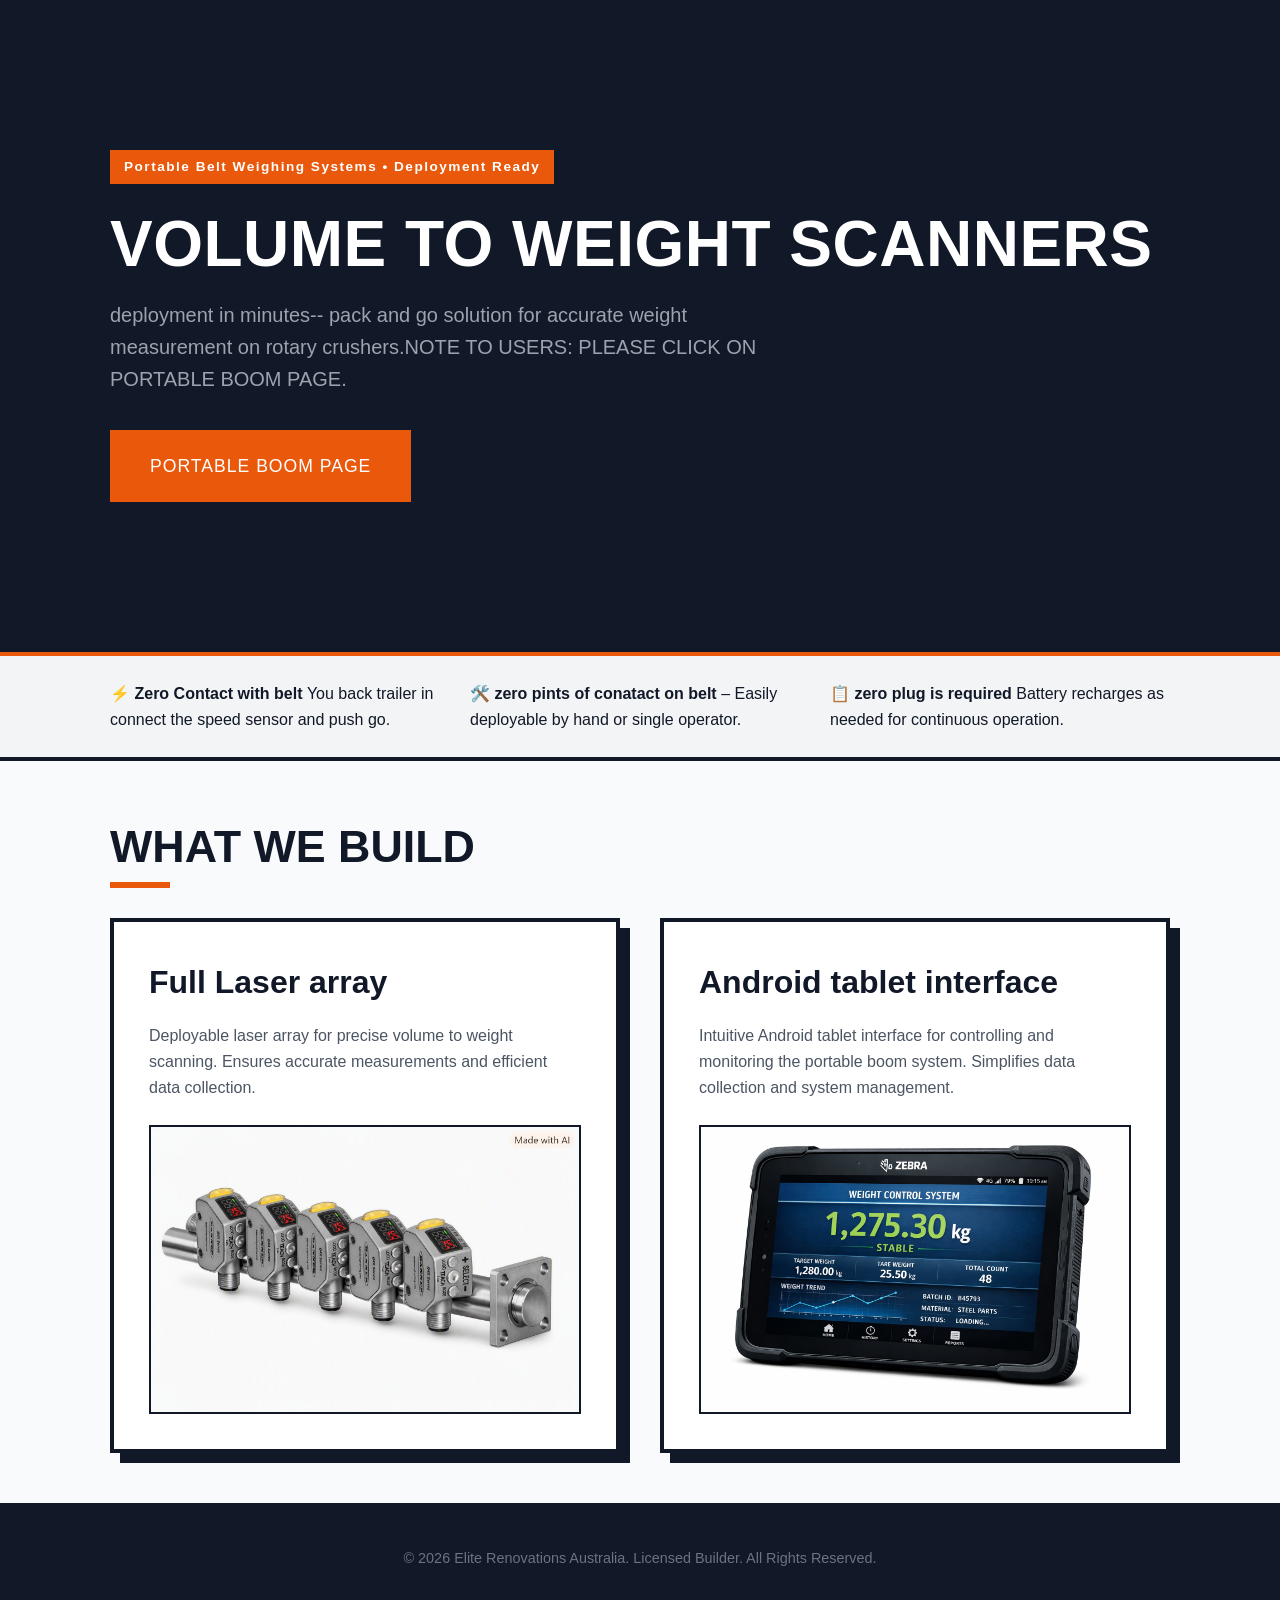
<file: Index.html>
<!DOCTYPE html>
<html lang="en">
<head>
    <meta charset="UTF-8">
    <meta name="viewport" content="width=device-width, initial-scale=1.0">
    <title>portable conveyer weighing sytems</title>
    <link rel="stylesheet" href="Style.css">
</head>
<body>

    <!-- HERO SECTION -->
    <header class="hero">
        <div class="container">
            <span class="badge">Portable Belt Weighing Systems • Deployment Ready</span>
            <h1>VOLUME TO WEIGHT SCANNERS</h1>
            <p>deployment in minutes-- pack and go solution for accurate weight measurement on rotary crushers.NOTE TO USERS: PLEASE CLICK ON PORTABLE BOOM PAGE. </p>
            <a href="showcase.html" class="btn btn-primary">PORTABLE BOOM PAGE</a>
        </div>
    </header>

    <!-- CORE VALUE PROPOSITION -->
    <section class="value-bar">
        <div class="container value-grid">
            <div class="value-item">⚡ <strong>Zero Contact with belt </strong>You back trailer in connect the speed sensor and push go.</div>
            <div class="value-item">🛠️ <strong>zero pints of conatact on belt</strong> – Easily deployable by hand or single operator.</div>
            <div class="value-item">📋 <strong>zero plug is required</strong> Battery recharges as needed for continuous operation.</div>
        </div>
    </section>

    <!-- PROJECTS & SERVICES -->
    <section class="services container">
        <h2>WHAT WE BUILD</h2>
       
        <div class="grid">
            <!-- Service 1 -->
            <div class="card">
                <h3>Full Laser array</h3>
                <p>Deployable laser array for precise volume to weight scanning. Ensures accurate measurements and efficient data collection.</p>
                <img class="card-image" src="sensorarray.png" alt="Full laser sensor array">
            </div>

            <!-- Service 2 -->
            <div class="card">
                <h3>Android tablet interface</h3>
                <p>Intuitive Android tablet interface for controlling and monitoring the portable boom system. Simplifies data collection and system management.</p>
                <img class="card-image" src="tablet.png" alt="Android tablet interface">
            </div>
        </div>
    </section>

    <!-- FOOTER -->
    <footer>
        <p>&copy; 2026 Elite Renovations Australia. Licensed Builder. All Rights Reserved.</p>
    </footer>

</body>
</html>
</file>
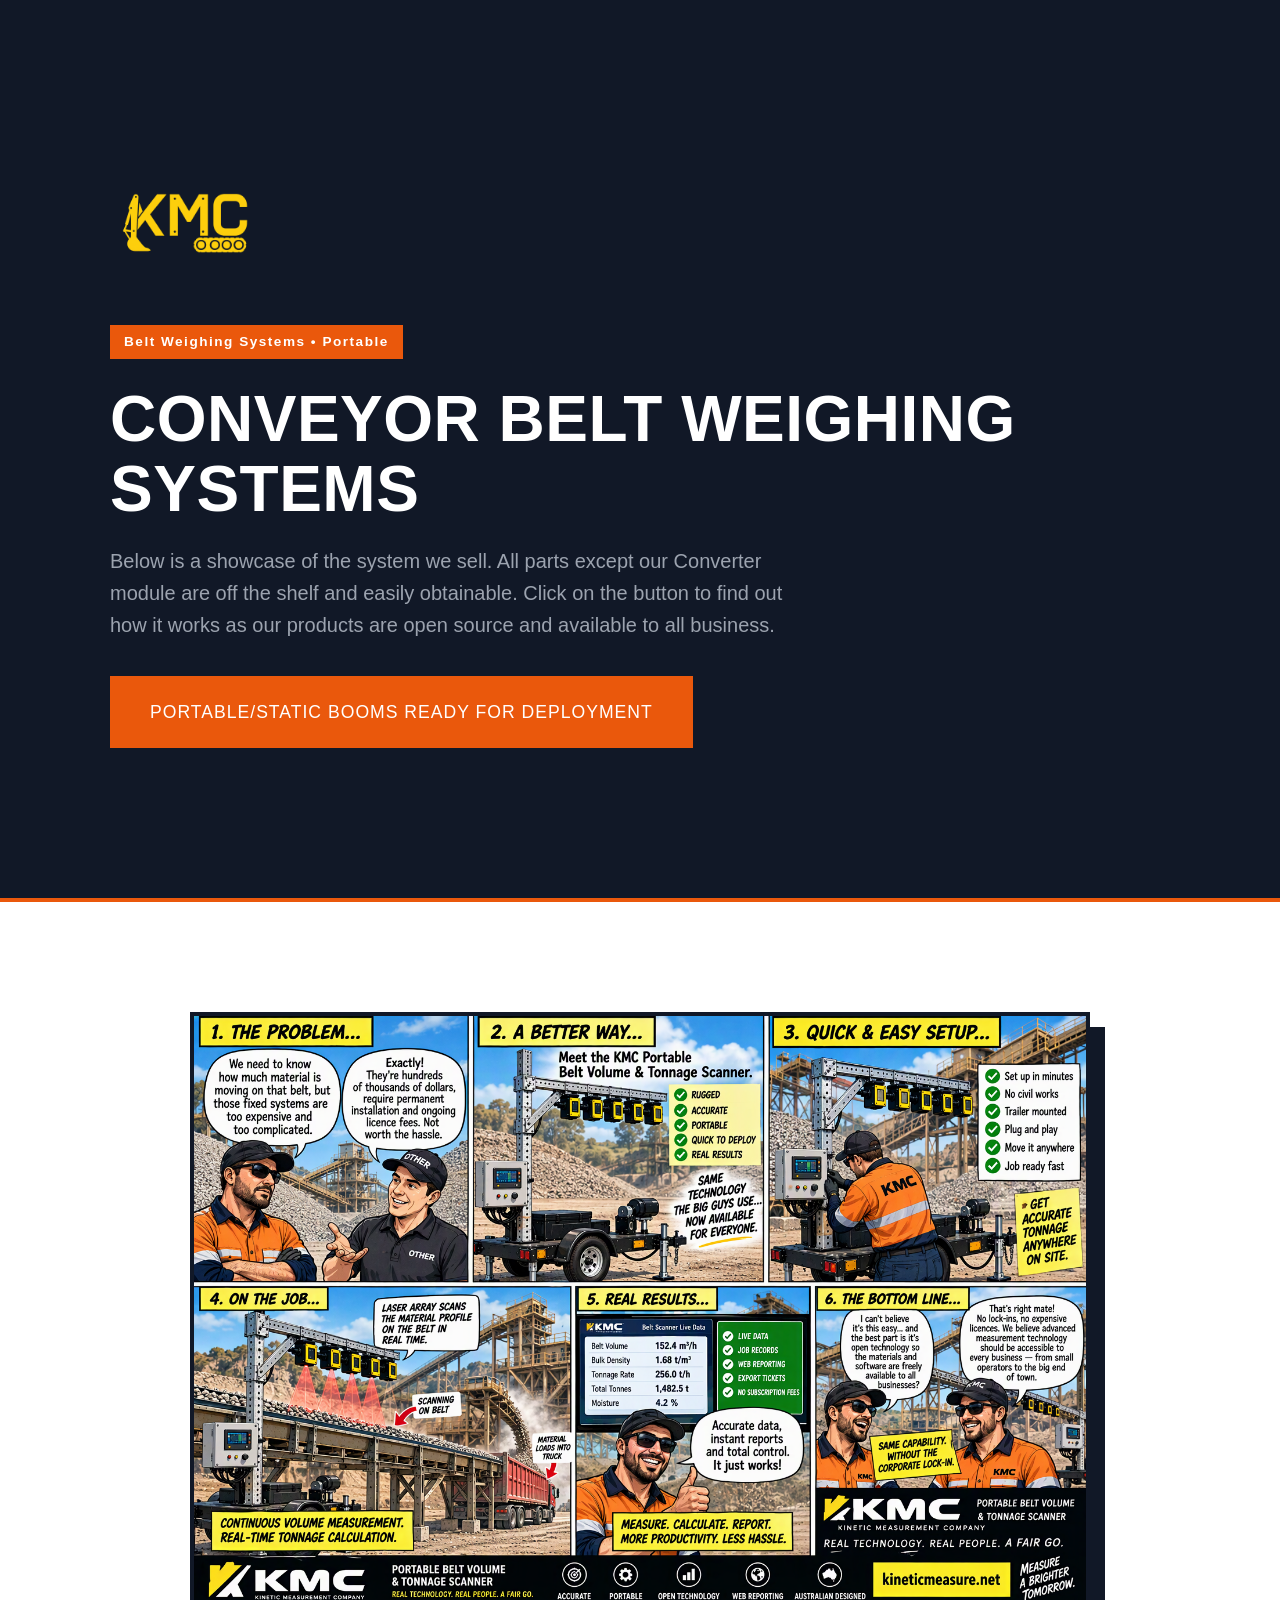
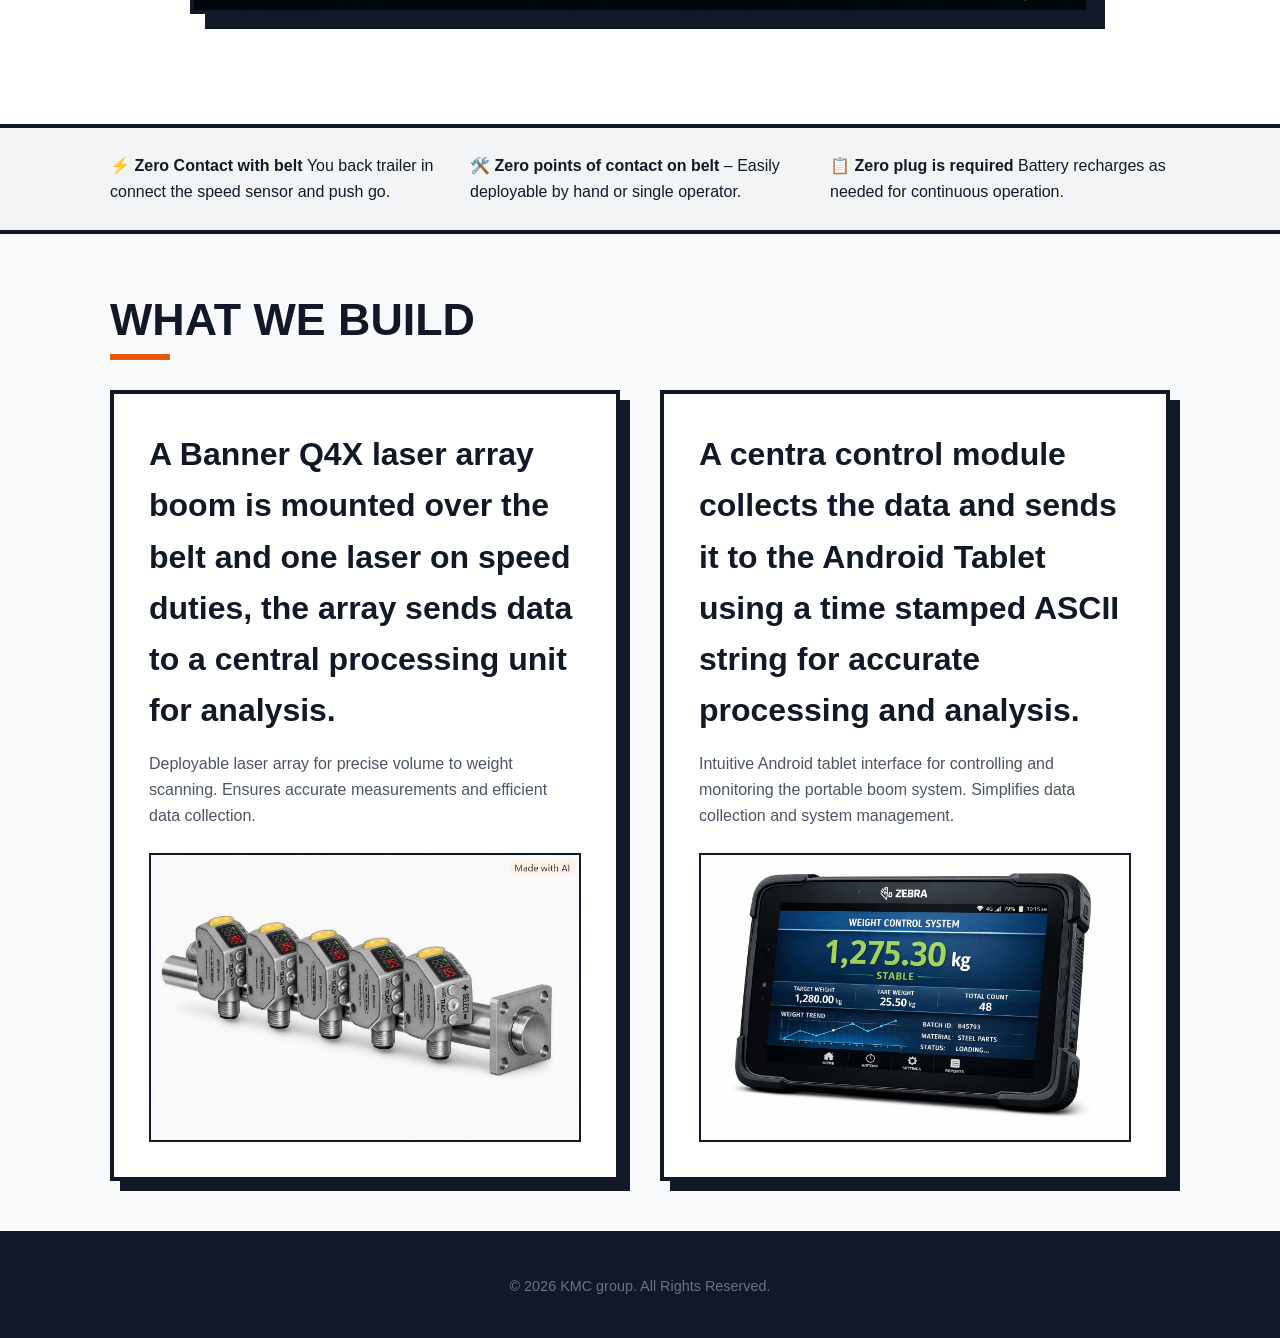
<file: index.html>
<!DOCTYPE html>
<html lang="en">
<head>
    <meta charset="UTF-8">
    <meta name="viewport" content="width=device-width, initial-scale=1.0">
    <meta name="description" content="Portable conveyor belt weighing systems with laser array technology. No belt modifications needed. Easy deployment, zero contact measurement.">
    <title>KMC | Conveyor Belt Weighing Systems</title>
    <link rel="stylesheet" href="Style.css">
</head>
<body>

    <!-- HERO SECTION -->
    <header class="hero">
        <div class="container">
            <img src="kmc-logo.png" alt="KMC Logo" class="logo">
            <span class="badge"> Belt Weighing Systems • Portable</span>
            <h1>CONVEYOR BELT WEIGHING SYSTEMS</h1>
            <p>Below is a showcase of the system we sell. All parts except our Converter module are off the shelf and easily obtainable. Click on the button to find out how it works as our products are open source and available to all business.  </p>
            <a href="showcase.html" class="btn btn-primary">PORTABLE/STATIC BOOMS READY FOR DEPLOYMENT</a>
        </div>
    </header>

    <!-- KMC BELT SHOWCASE -->
    <section class="kmc-showcase">
        <div class="container">
            <img src="KMC belt.png" alt="KMC Belt System" class="kmc-belt-image">
        </div>
    </section>

    <!-- CORE VALUE PROPOSITION -->
    <section class="value-bar">
        <div class="container value-grid">
            <div class="value-item">⚡ <strong>Zero Contact with belt </strong>You back trailer in connect the speed sensor and push go.</div>
            <div class="value-item">🛠️ <strong>Zero points of contact on belt</strong> – Easily deployable by hand or single operator.</div>
            <div class="value-item">📋 <strong>Zero plug is required</strong> Battery recharges as needed for continuous operation.</div>
        </div>
    </section>

    <!-- PROJECTS & SERVICES -->
    <section class="services container">
        <h2>WHAT WE BUILD</h2>
       
        <div class="grid">
            <!-- Service 1 -->
            <div class="card">
                <h3>A Banner Q4X laser array boom is mounted over the belt and one laser on speed duties, the array sends data to a central processing unit for analysis. </h3>
                <p>Deployable laser array for precise volume to weight scanning. Ensures accurate measurements and efficient data collection.</p>
                <img class="card-image" src="sensorarray.png" alt="Full laser sensor array">
            </div>

            <!-- Service 2 -->
            <div class="card">
                <h3>A centra control module collects the data and sends it to the Android Tablet using a time stamped ASCII string for accurate processing and analysis.</h3>
                <p>Intuitive Android tablet interface for controlling and monitoring the portable boom system. Simplifies data collection and system management.</p>
                <img class="card-image" src="tablet.png" alt="Android tablet interface">
            </div>
        </div>
    </section>

    <!-- FOOTER -->
    <footer>
        <p>&copy; 2026 KMC group. All Rights Reserved.</p>
    </footer>

</body>
</html>
</file>
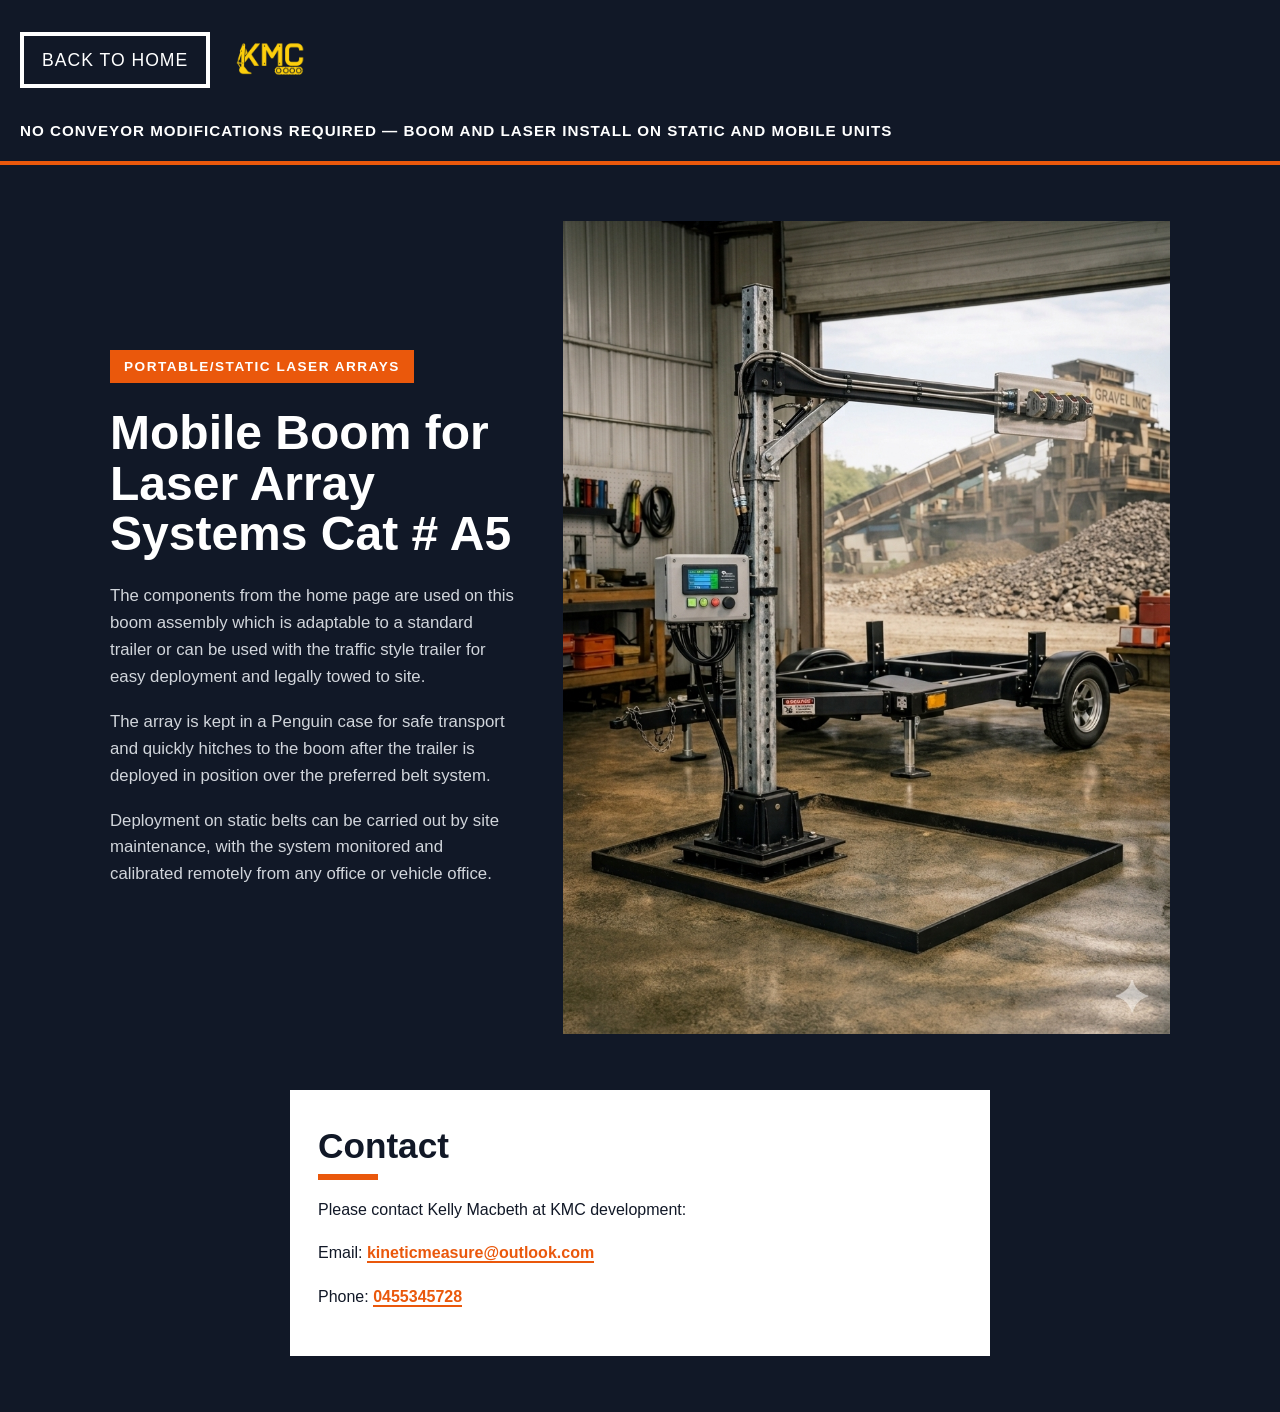
<file: showcase.html>
<!DOCTYPE html>
<html lang="en">
<head>
    <meta charset="UTF-8">
    <meta name="viewport" content="width=device-width, initial-scale=1.0">
    <meta name="description" content="Mobile boom system for laser array volume to weight scanning. Portable and static deployment options available.">
    <title>KMC | Mobile Boom System | Volume to Weight Scanners</title>
    <link rel="stylesheet" href="Style.css">
</head>
<body class="showcase-page">
    <nav class="showcase-nav" aria-label="Page navigation">
        <div class="container">
            <div class="nav-top">
                <a href="index.html" class="btn">Back to home</a>
                <img src="kmc-logo.png" alt="KMC Logo" class="nav-logo">
            </div>
            <p class="showcase-nav-message">NO CONVEYOR MODIFICATIONS REQUIRED &mdash; BOOM AND LASER INSTALL ON STATIC AND MOBILE UNITS</p>
        </div>
    </nav>

    <main class="showcase-layout container">
        <section class="showcase-copy" aria-labelledby="boom-title">
            <span class="badge">PORTABLE/STATIC LASER ARRAYS</span>
            <h1 id="boom-title">Mobile Boom for Laser Array Systems Cat # A5</h1>
            <p>The components from the home page are used on this boom assembly which is adaptable to a standard trailer or can be used with the traffic style trailer for easy deployment and legally towed to site.</p>
            <p>The array is kept in a Penguin case for safe transport and quickly hitches to the boom after the trailer is deployed in position over the preferred belt system.</p>
            <p>Deployment on static belts can be carried out by site maintenance, with the system monitored and calibrated remotely from any office or vehicle office.</p>
        </section>
        <img class="showcase-image" src="boomsetup.png" alt="Portable boom weighing system">
    </main>

    <section id="contact-info" class="order-info" aria-labelledby="contact-title">
        <h2 id="contact-title">Contact</h2>
        <p>Please contact Kelly Macbeth at KMC development:</p>
        <p>Email: <a href="mailto:kineticmeasure@outlook.com">kineticmeasure@outlook.com</a></p>
        <p>Phone: <a href="tel:0455345728">0455345728</a></p>
    </section>

</body>
</html>
</file>
<file: Style.css>
/* --- RESET & DESIGN VARIABLE SYSTEM --- */
* {
    margin: 0;
    padding: 0;
    box-sizing: border-box;
}

:root {
    --bg-clean: #f9fafb;      /* Bright, modern slate white */
    --primary-trade: #ea580c; /* High-vis safety orange / amber */
    --steel: #111827;         /* Deep structural steel charcoal */
    --plaster: #ffffff;
    --border-thick: 4px;      /* Heavy industrial lines */
}

body {
    font-family: 'Impact', 'Arial Black', sans-serif; /* Hard-hitting headers */
    background-color: var(--bg-clean);
    color: var(--steel);
    line-height: 1.6;
}

.container {
    max-width: 1100px;
    margin: 0 auto;
    padding: 50px 20px;
}

/* --- HERO BLOCK --- */
.hero {
    background-color: var(--steel);
    color: var(--plaster);
    text-align: left;
    padding: 100px 20px;
    border-bottom: var(--border-thick) solid var(--primary-trade);
}

.logo {
    display: block;
    max-width: 150px;
    height: auto;
    margin-bottom: 25px;
}

.badge {
    background-color: var(--primary-trade);
    color: var(--plaster);
    font-family: sans-serif;
    font-size: 0.85rem;
    padding: 6px 14px;
    font-weight: 900;
    letter-spacing: 1.5px;
    display: inline-block;
    margin-bottom: 25px;
}

.hero h1 {
    font-size: 4rem;
    letter-spacing: 0.5px;
    line-height: 1.1;
    margin-bottom: 20px;
}

.hero p {
    font-family: Arial, sans-serif;
    font-size: 1.25rem;
    max-width: 700px;
    color: #9ca3af;
    margin-bottom: 35px;
}

/* --- KMC BELT SHOWCASE --- */
.kmc-showcase {
    background-color: var(--plaster);
    padding: 60px 20px;
    border-bottom: var(--border-thick) solid var(--steel);
}

.kmc-belt-image {
    display: block;
    width: 100%;
    max-width: 900px;
    height: auto;
    margin: 0 auto;
    border: var(--border-thick) solid var(--steel);
    box-shadow: 15px 15px 0px var(--steel);
}

/* --- VALUE SUB-BAR --- */
.value-bar {
    background-color: #f3f4f6;
    border-bottom: var(--border-thick) solid var(--steel);
}

.value-grid {
    display: grid;
    grid-template-columns: repeat(auto-fit, minmax(280px, 1fr));
    gap: 20px;
    padding: 25px 20px;
    font-family: sans-serif;
    font-size: 1rem;
}

/* --- BUTTON ELEMENTS --- */
.btn {
    display: inline-block;
    padding: 18px 36px;
    font-size: 1.1rem;
    text-decoration: none;
    text-transform: uppercase;
    border: var(--border-thick) solid var(--steel);
    letter-spacing: 1px;
    transition: transform 0.05s ease;
}

.btn-primary {
    background-color: var(--primary-trade);
    color: var(--plaster);
    border-color: var(--primary-trade);
}

.btn-secondary {
    background-color: transparent;
    color: var(--steel);
}

.btn:hover {
    transform: translate(-2px, -2px);
}

/* --- INDUSTRIAL SERVICE CARDS --- */
h2 {
    font-size: 2.8rem;
    margin-bottom: 35px;
    position: relative;
    display: inline-block;
}

h2::after {
    content: '';
    position: absolute;
    left: 0;
    bottom: -5px;
    width: 60px;
    height: 6px;
    background-color: var(--primary-trade);
}

.grid {
    display: grid;
    grid-template-columns: repeat(auto-fit, minmax(320px, 1fr));
    gap: 40px;
}

.card {
    background: var(--plaster);
    border: var(--border-thick) solid var(--steel);
    padding: 35px;
    box-shadow: 10px 10px 0px var(--steel); /* Brutalist builder shadow */
}

.card h3 {
    font-size: 2rem;
    margin-bottom: 15px;
    color: var(--steel);
}

.card p {
    font-family: sans-serif;
    color: #4b5563;
    margin-bottom: 25px;
}

.card-image {
    display: block;
    width: 100%;
    height: auto;
    border: 2px solid var(--steel);
}

.card ul {
    list-style: none;
    font-family: sans-serif;
    font-weight: bold;
}

.card li {
    margin-bottom: 12px;
    color: var(--steel);
}

/* --- PAYPAL BOX --- */
.paypal-box {
    border: 4px dashed var(--steel);
    background-color: #fff7ed;
    padding: 40px;
    text-align: center;
    box-shadow: 6px 6px 0px var(--primary-trade);
}

.paypal-box h4 {
    font-size: 1.8rem;
    margin-bottom: 10px;
}

.paypal-box p {
    font-family: sans-serif;
    margin-bottom: 25px;
}

/* --- FOOTER --- */
footer {
    background-color: var(--steel);
    color: #6b7280;
    text-align: center;
    padding: 40px 20px;
    font-family: sans-serif;
    font-size: 0.9rem;
    border-top: var(--border-thick) solid var(--steel);
}

/* --- PORTABLE BOOM SHOWCASE PAGE --- */
.showcase-page {
    min-height: 100vh;
    background-color: var(--steel);
    color: var(--plaster);
}

.showcase-nav {
    padding: 20px;
    border-bottom: var(--border-thick) solid var(--primary-trade);
}

.showcase-nav .container {
    max-width: none;
    margin: 0;
    padding: 0;
    display: flex;
    align-items: center;
    flex-wrap: wrap;
    gap: 20px;
}

.nav-top {
    display: flex;
    align-items: center;
    gap: 20px;
    width: 100%;
}

.nav-logo {
    max-width: 80px;
    height: auto;
}

.showcase-nav .btn {
    padding: 10px 18px;
    color: var(--plaster);
    border-color: var(--plaster);
    flex: 0 0 auto;
}

.showcase-nav-message {
    color: var(--plaster);
    font-family: Arial, sans-serif;
    font-size: 0.95rem;
    font-weight: 700;
    letter-spacing: 1px;
    line-height: 1.4;
}

.showcase-layout {
    min-height: calc(100vh - 88px);
    display: grid;
    grid-template-columns: minmax(280px, 0.8fr) minmax(0, 1.2fr);
    align-items: center;
    gap: 48px;
    padding-top: 56px;
    padding-bottom: 56px;
}

.showcase-copy h1 {
    font-size: 3rem;
    line-height: 1.05;
    margin-bottom: 24px;
}

.showcase-copy p {
    color: #d1d5db;
    font-family: Arial, sans-serif;
    font-size: 1.05rem;
    margin-bottom: 18px;
}

.showcase-image {
    display: block;
    width: 100%;
    margin: 0 auto;
    object-fit: contain;
}

.order-info {
    max-width: 700px;
    margin: 0 auto 56px;
    padding: 28px;
    background: var(--plaster);
    color: var(--steel);
    font-family: Arial, sans-serif;
}

.order-info h2 {
    font-family: 'Impact', 'Arial Black', sans-serif;
    font-size: 2.2rem;
    margin-bottom: 22px;
}

.order-info p {
    margin-bottom: 18px;
}

.order-info a {
    color: var(--primary-trade);
    text-decoration: none;
    font-weight: 700;
    border-bottom: 2px solid var(--primary-trade);
    transition: background-color 0.2s ease;
}

.order-info a:hover {
    background-color: var(--primary-trade);
    color: var(--plaster);
    padding: 2px 4px;
}

.order-form {
    display: grid;
    gap: 18px;
    margin: 28px 0 36px;
}

.form-field {
    display: grid;
    gap: 6px;
}

.form-field label {
    font-weight: 700;
}

.form-field input,
.form-field textarea {
    width: 100%;
    padding: 12px;
    border: 2px solid #9ca3af;
    border-radius: 2px;
    color: var(--steel);
    font: inherit;
}

.form-field input:focus,
.form-field textarea:focus {
    outline: 3px solid var(--primary-trade);
    outline-offset: 2px;
}

.form-submit {
    justify-self: start;
    padding: 14px 20px;
    border: 2px solid var(--steel);
    background: var(--primary-trade);
    color: var(--plaster);
    font: inherit;
    font-weight: 700;
    cursor: pointer;
}

.form-submit:hover {
    background: var(--steel);
}

.punter-box {
    margin-top: 28px;
    padding: 20px;
    background: #f7f7f7;
    border: 2px solid #d1d5db;
}

.punter-box h3 {
    margin-bottom: 8px;
    font-family: 'Impact', 'Arial Black', sans-serif;
}

.punter-box p {
    margin-bottom: 0;
}

@media (max-width: 700px) {
    .container {
        padding: 38px 16px;
    }

    .hero {
        padding: 64px 16px;
    }

    .logo {
        max-width: 120px;
        margin-bottom: 20px;
    }

    .hero h1 {
        font-size: 2.5rem;
    }

    .hero p {
        font-size: 1.1rem;
    }

    .badge {
        font-size: 0.75rem;
        letter-spacing: 1px;
    }

    .btn {
        width: 100%;
        padding: 15px 18px;
        text-align: center;
    }

    h2 {
        font-size: 2.25rem;
        margin-bottom: 28px;
    }

    .grid {
        grid-template-columns: minmax(0, 1fr);
        gap: 28px;
    }

    .value-grid {
        grid-template-columns: minmax(0, 1fr);
        gap: 16px;
        padding: 24px 16px;
    }

    .card {
        padding: 24px;
        box-shadow: 6px 6px 0 var(--steel);
    }

    .card h3 {
        font-size: 1.7rem;
    }

    .showcase-nav {
        padding: 14px 16px;
    }

    .showcase-nav .container {
        padding: 0;
    }

    .nav-top {
        gap: 12px;
    }

    .nav-logo {
        max-width: 60px;
    }

    .showcase-nav .btn {
        width: auto;
        padding: 8px 14px;
        font-size: 0.9rem;
    }

    .showcase-nav-message {
        flex-basis: 100%;
        font-size: 0.8rem;
        letter-spacing: 0.5px;
    }

    .showcase-layout {
        grid-template-columns: minmax(0, 1fr);
        gap: 32px;
        padding-top: 38px;
        padding-bottom: 38px;
    }

    .showcase-copy h1 {
        font-size: 2.35rem;
    }

    .order-info {
        margin: 0 16px 38px;
        padding: 22px;
    }
}
</file>
